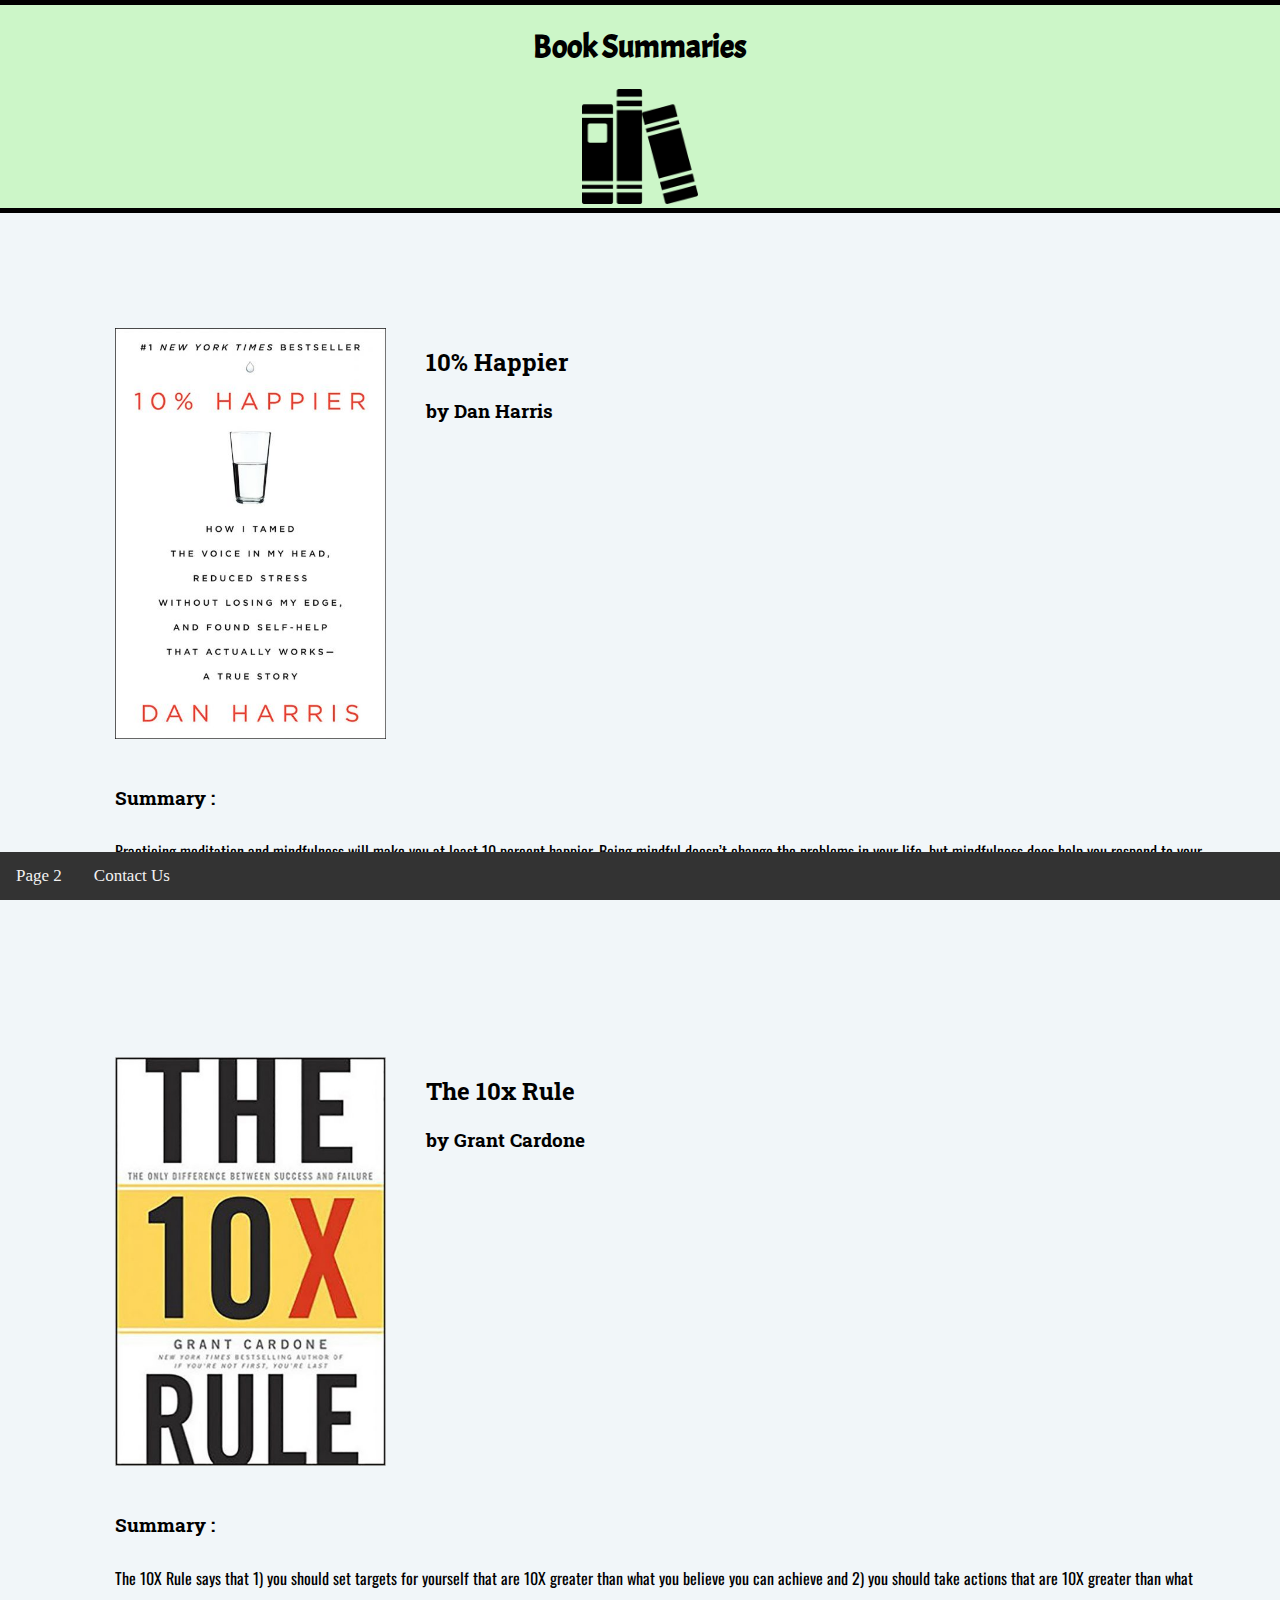
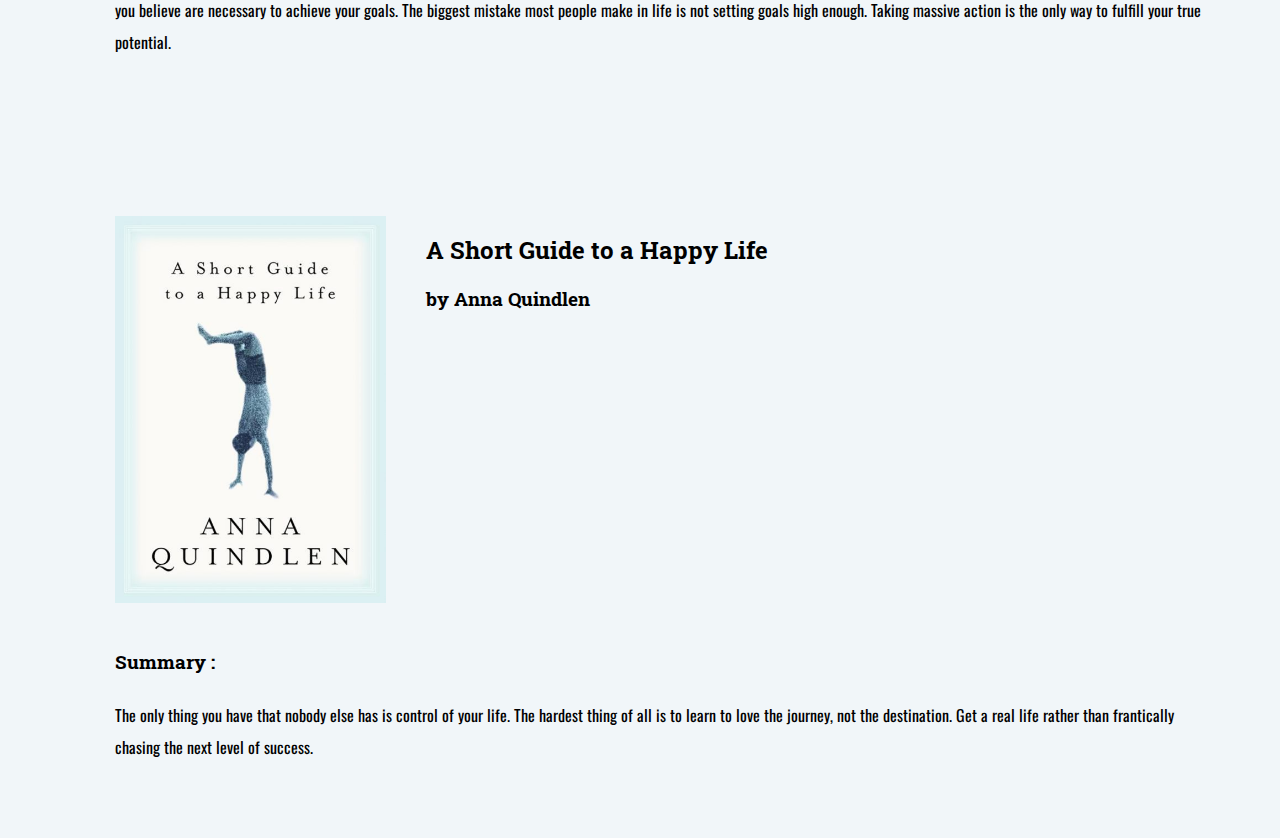
<file: index.html>
<!DOCTYPE html>
<html>
    <head>
        <meta charset="utf-8">
        <title>Assignment 1</title>
        <link rel="icon" href="images/favicon.ico">
        <link rel="stylesheet" href="CSS/stylesheet.css">
        <link href="https://fonts.googleapis.com/css2?family=Oswald&display=swap" rel="stylesheet">
        <link href="https://fonts.googleapis.com/css2?family=Acme&display=swap" rel="stylesheet">
        <link href="https://fonts.googleapis.com/css2?family=Oswald&family=Roboto+Slab:wght@500&display=swap" rel="stylesheet">
    </head>

<body>
<div class="top-container">
    <div>
        <h1>Book Summaries</h1>
    </div>
    
    <img class="book-icon" src="images/book.png" alt="books"> 
    
</div>

<div class="bottom-container">
    <div class="book-container">
    <img class="book" src="images/book_1.jpg" alt="book 1">
    <br>
    <h2>10% Happier</h2>
    <h3>by Dan Harris</h3>
    <h3 class="Summary">Summary :</h3>
    <p>Practicing meditation and mindfulness will make you at least 10 percent happier.
        Being mindful doesn’t change the problems in your life, but mindfulness does help 
        you respond to your problems rather than react to them. Mindfulness helps you realize 
        that striving for success is fine as long as you accept that the outcome is outside 
        your control.</p>
    </div>
    <br>

    <div class="book-container">
        
        <img class="book2" src="images/book_2.jpg" alt="book 2">
        <br>
        <h2>The 10x Rule</h2>
        <h3>by Grant Cardone</h3>
        <h3 class="Summary">Summary :</h3>
        <p>The 10X Rule says that 1) you should set targets for yourself that are 10X greater 
            than what you believe you can achieve and 2) you should take actions that are 10X 
            greater than what you believe are necessary to achieve your goals. The biggest 
            mistake most people make in life is not setting goals high enough. Taking massive 
            action is the only way to fulfill your true potential.</p>
            
    </div>
<br>
    <div class="book-container">
        
        <img class="book3" src="images/book_3.jpg" alt="book 3">
        <br>
        <h2>A Short Guide to a Happy Life</h2>
        <h3>by Anna Quindlen</h3>
        <h3 class="Summary">Summary :</h3>
        <p>The only thing you have that nobody else has is control of your life. The hardest 
            thing of all is to learn to love the journey, not the destination. Get a real life 
            rather than frantically chasing the next level of success.</p>
    </div>
</div>
<div class="navbar">
<a href="Page_2.html">Page 2</a>
<a href="Contact.html">Contact Us</a>
</div>
</body>

</html>
</file>
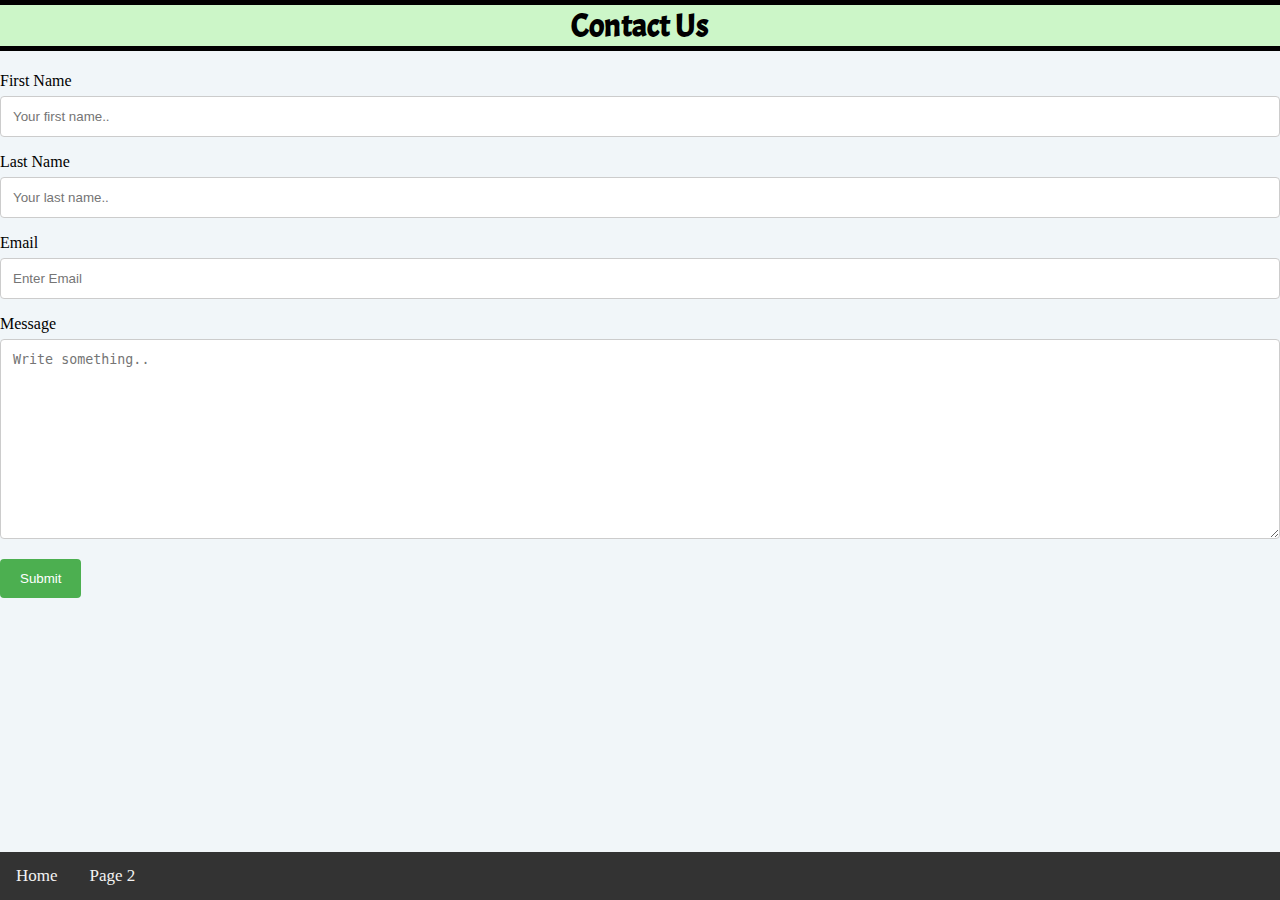
<file: Contact.html>
<!DOCTYPE html>
<html>
    <head>
        <meta charset="utf-8">
        <title>Assignment 1</title>
        <link rel="icon" href="images/favicon.ico">
        <link rel="stylesheet" href="CSS/stylesheet.css">
        <link href="https://fonts.googleapis.com/css2?family=Acme&display=swap" rel="stylesheet">
        </head>

        <body>

<div>
    <h1 class="top-container">Contact Us</h1>
</div>

            <div class="container">
                <form action="">
              
                  <label for="fname">First Name</label>
                  <input type="text" id="fname" name="firstname" placeholder="Your first name..">
              
                  <label for="lname">Last Name</label>
                  <input type="text" id="lname" name="lastname" placeholder="Your last name..">

                  <label for="email">Email</label>
                  <input type="text" id="email" placeholder="Enter Email" name="email">
              
                  <label for="message">Message</label>
                  <textarea id="message" name="message" placeholder="Write something.." style="height:200px"></textarea>
              
                  <input type="submit" value="Submit">
              
                </form>
              </div>
              <br><br>
        </body>
        <div class="navbar">
            <a href="index.html">Home</a>
            <a href="Page_2.html">Page 2</a>
        </div>
        
</html>
</file>
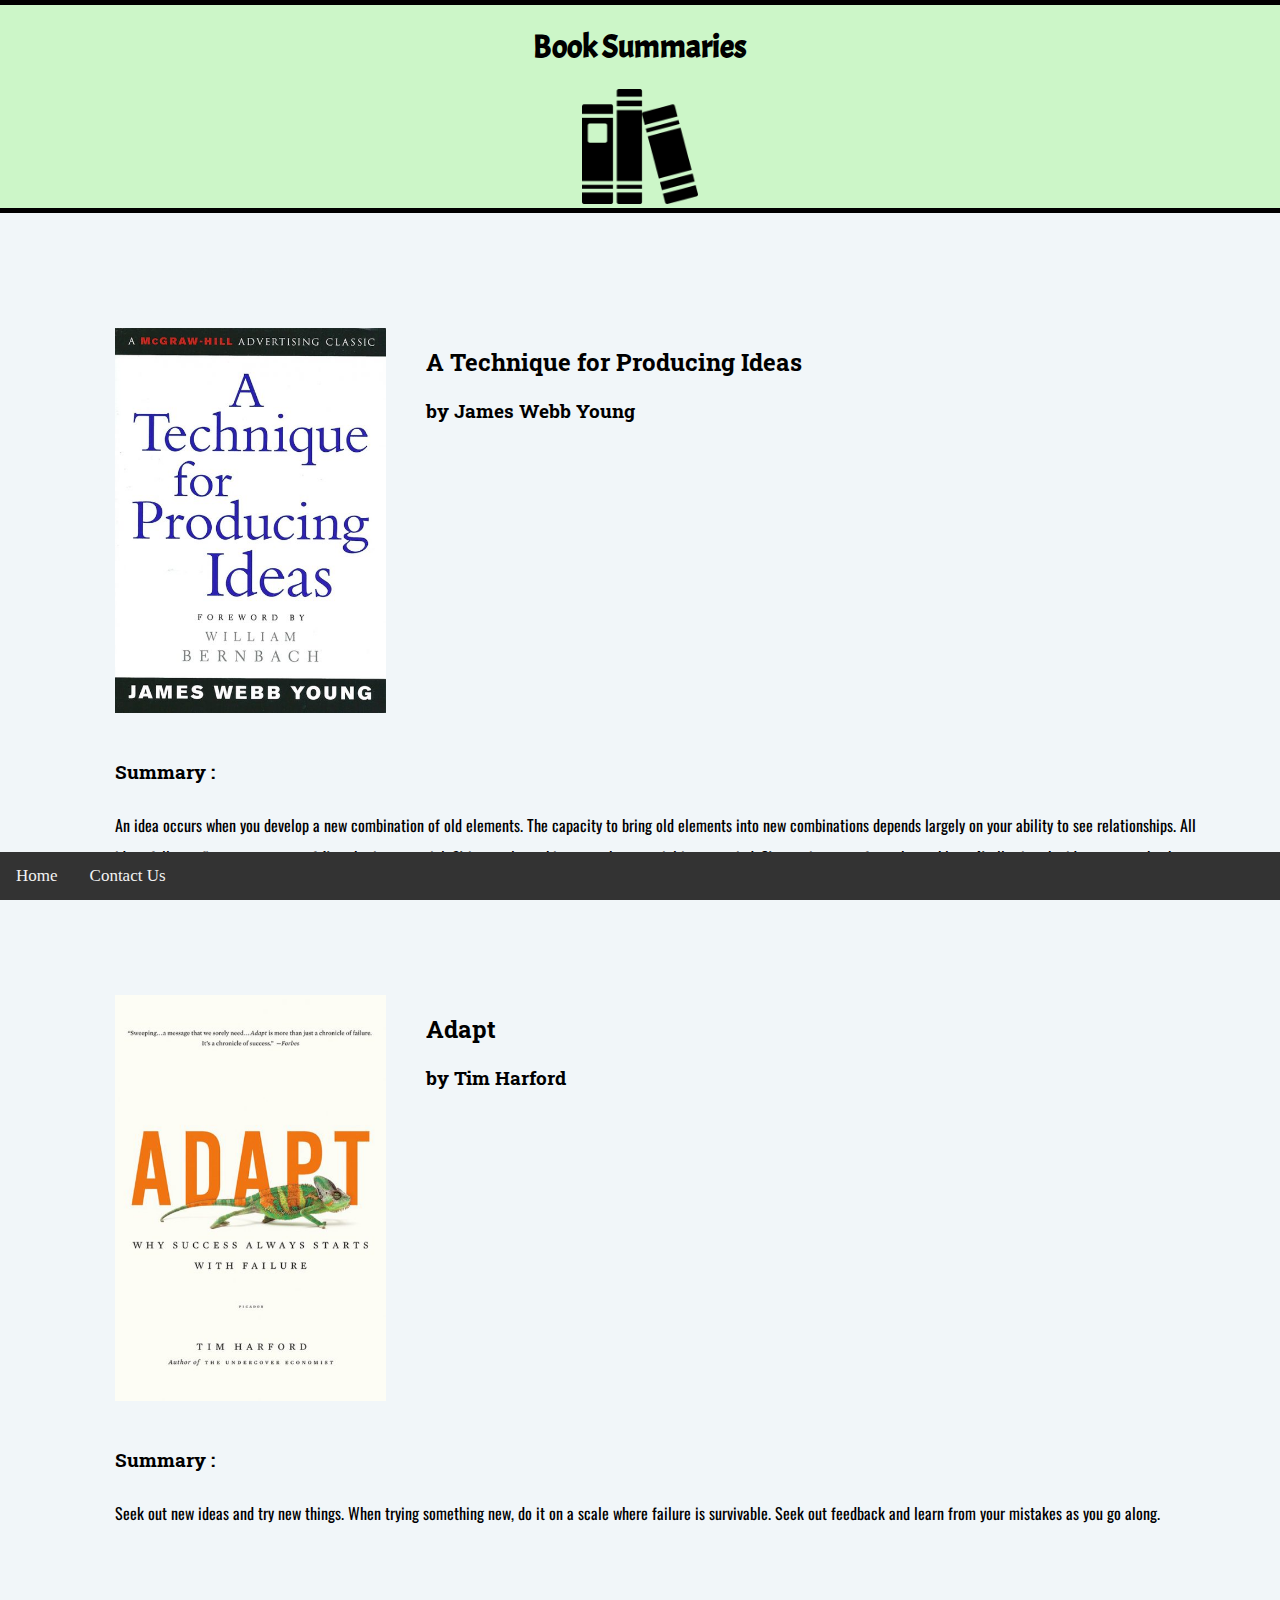
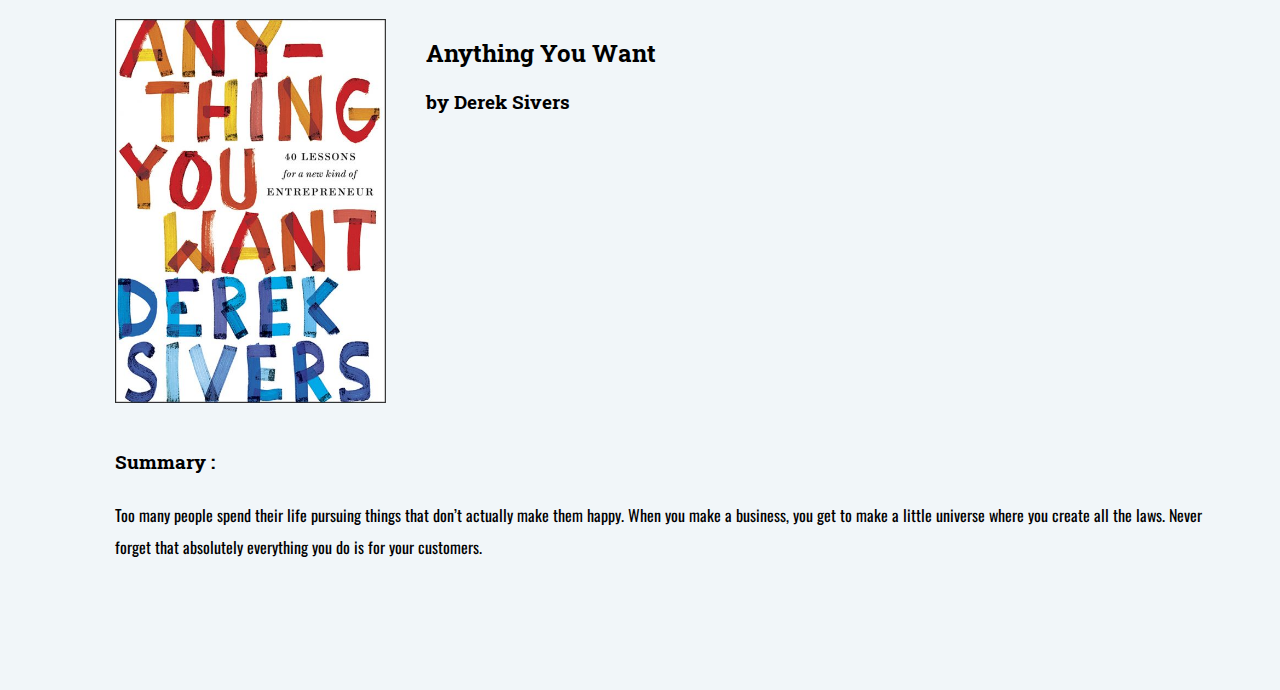
<file: Page_2.html>
<!DOCTYPE html>
<html>
    <head>
        <meta charset="utf-8">
        <title>Assignment 1</title>
        <link rel="icon" href="images/favicon.ico">
        <link rel="stylesheet" href="CSS/stylesheet.css">
        <link href="https://fonts.googleapis.com/css2?family=Oswald&display=swap" rel="stylesheet">
        <link href="https://fonts.googleapis.com/css2?family=Acme&display=swap" rel="stylesheet">
        <link href="https://fonts.googleapis.com/css2?family=Oswald&family=Roboto+Slab:wght@500&display=swap" rel="stylesheet">
    </head>

 <body>
 <div class="top-container">
    <div>
        <h1>Book Summaries</h1>
    </div>
    
    <img class="book-icon" src="images/book.png" alt="books"> 
 </div>
 <div class="bottom-container">
     <div class="book-container">
     <img class="book" src="images/book_4.jpg" alt="book 4">
     <br>
     <h2>A Technique for Producing Ideas</h2>
     <h3>by James Webb Young</h3>
     <h3 class="Summary">Summary :</h3>
     <p>An idea occurs when you develop a new combination of old elements. 
         The capacity to bring old elements into new combinations depends 
         largely on your ability to see relationships. All ideas follow a 
         five-step process of 1) gathering material, 2) intensely working 
         over the material in your mind, 3) stepping away from the problem, 
         4) allowing the idea to come back to you naturally, and 5) testing 
         your idea in the real world and adjusting it based on feedback.</p>
        </div>


 <div class="book-container">
     <img class="book" src="images/book_5.jpg" alt="book 5">
     <br>
     <h2>Adapt</h2>
     <h3>by Tim Harford</h3>
     <h3 class="Summary">Summary :</h3>
     <p>Seek out new ideas and try new things. When trying something new, 
         do it on a scale where failure is survivable. Seek out feedback and 
         learn from your mistakes as you go along.</p>
 </div>

 <div class="book-container">
     <img class="book" src="images/book_6 .jpg" alt="book 6">
     <br>
     <h2>Anything You Want</h2>
     <h3>by Derek Sivers</h3>
     <h3 class="Summary">Summary :</h3>
     <p class="bottom-p">Too many people spend their life pursuing things that don’t actually 
         make them happy. When you make a business, you get to make a little 
         universe where you create all the laws. Never forget that absolutely 
         everything you do is for your customers.</p>
         <br><br>
 </div>
</div>
 <div>
    <div class="navbar">
<a href="index.html">Home</a>
<a href="Contact.html">Contact Us</a>
 </div>
    </body>
    </html>
</file>
<file: CSS/stylesheet.css>
.bottom-container{
    margin: 75px;
}

.top-container{
border-style: solid;
border-top: solid;
border-left: none;
border-right: none;
border-width: 5px;
margin-top: 0;
text-align: center;
background-color: #ccf6c8;

}

.book-icon{
    
 width: 9%;
 height: 9%;
}

.book{
    width: 24%;
    height: 24%;
    float: left;
    margin: 40px 40px 40px;
}

.book3{
    clear: left;
    width: 24%;
    height: 24%;
    float: left;
    margin: 40px 40px 40px;
    
}


.book2{
    clear: left;
    width: 24%;
    height: 24%;
    float: left;
    margin: 40px 40px 40px;
}

.book-container{
    margin: 50px 0;
}

body {
    background-color: #f1f6f9;
 margin: 0;
 
}

.Summary{
    margin-left: 40px;
    line-height: 2;
    clear: left;
}

p{ 
    margin-left: 40px;
    line-height: 2;
    clear: left;
    font-family: 'Oswald', sans-serif;
}

h1{
    font-family: 'Acme', sans-serif;
}

h2{
    margin-top: 40px;
    font-family: 'Roboto Slab', serif;
}

h3{
    font-family: 'Roboto Slab', serif;
}

  input[type=submit]:hover {
    background-color: #45a049;
  }

  input[type=submit] {
    background-color: #4CAF50;
    color: white;
    padding: 12px 20px;
    border: none;
    border-radius: 4px;
    cursor: pointer;
  }

  input[type=text], select, textarea {
    width: 100%; /* Full width */
    padding: 12px; /* Some padding */ 
    border: 1px solid #ccc; /* Gray border */
    border-radius: 4px; /* Rounded borders */
    box-sizing: border-box; /* Make sure that padding and width stays in place */
    margin-top: 6px; /* Add a top margin */
    margin-bottom: 16px; /* Bottom margin */
    resize: vertical /* Allow the user to vertically resize the textarea (not horizontally) */
  }

  /* Place the navbar at the bottom of the page, and make it stick */
.navbar {
    background-color: #333;
    overflow: hidden;
    position: fixed;
    bottom: 0;
    width: 100%;
  }
  
  /* Style the links inside the navigation bar */
  .navbar a {
    float: left;
    display: block;
    color: #f2f2f2;
    text-align: center;
    padding: 14px 16px;
    text-decoration: none;
    font-size: 17px;
  }
  
  /* Change the color of links on hover */
  .navbar a:hover {
    background-color: #ddd;
    color: black;
  }
  
  /* Add a color to the active/current link */
  .navbar a.active {
    background-color: #4CAF50;
    color: white;
  }
</file>
